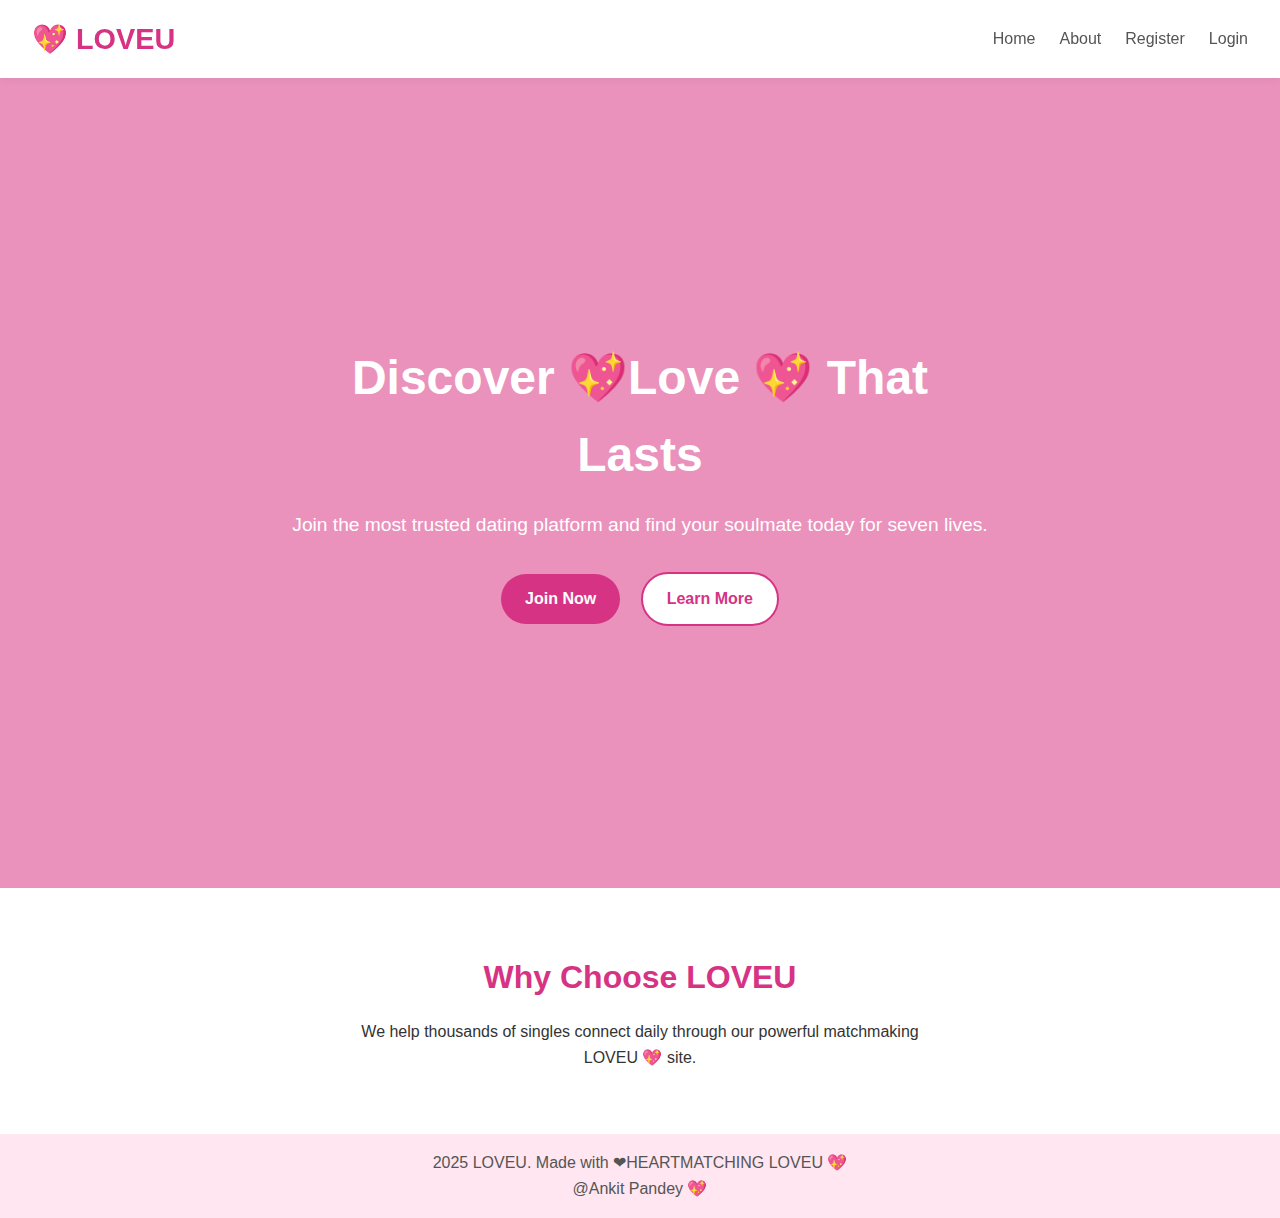
<file: dating/index.html>
<!DOCTYPE html>
<html lang="en">
<head>
  <meta charset="UTF-8" />
  <meta name="viewport" content="width=device-width, initial-scale=1.0"/>
  <title>MEET Your Soulmate</title>
  <link rel="stylesheet" href="dating.css" />

</head>
<body>
  <!-- Navbar -->
  <header class="navbar">
    <div class="logo">💖 LOVEU</div>
    <button class="hamburger" id="hamburger">&#9776;</button>
    <nav class="nav-links" id="navLinks">
      <a href="index.html">Home</a>
      <a href="datingabout.html">About</a>
      <a href="datingregister.html">Register</a>
      <a href="datinglogin.html">Login</a>
    </nav>
  </header>

  <!-- Hero Section -->
  <section class="hero">
    <div class="overlay"></div>
    <div class="hero-content">
      <h1>Discover 💖Love 💖 That Lasts</h1>
      <p>Join the most trusted dating platform and find your soulmate today  for seven lives.</p>
      <div class="buttons">
        <a href="datingregister.html" class="btn join">Join Now</a>
        <a href="#about" class="btn learn">Learn More</a>
      </div>
    </div>
  </section>

  <!-- About Section -->
  <section id="about" class="about-section">
    <h2>Why Choose LOVEU</h2>
    <p>We help thousands of singles connect daily through our powerful matchmaking  LOVEU 💖 site.</p>
  </section>

  <!-- Footer -->
  <footer class="footer">
    <p>2025 LOVEU. Made with ❤HEARTMATCHING LOVEU 💖</p>
    <p> @Ankit Pandey 💖</p>
  </footer>

  <script src="dating.js"></script>
</body>
</html>
</file>
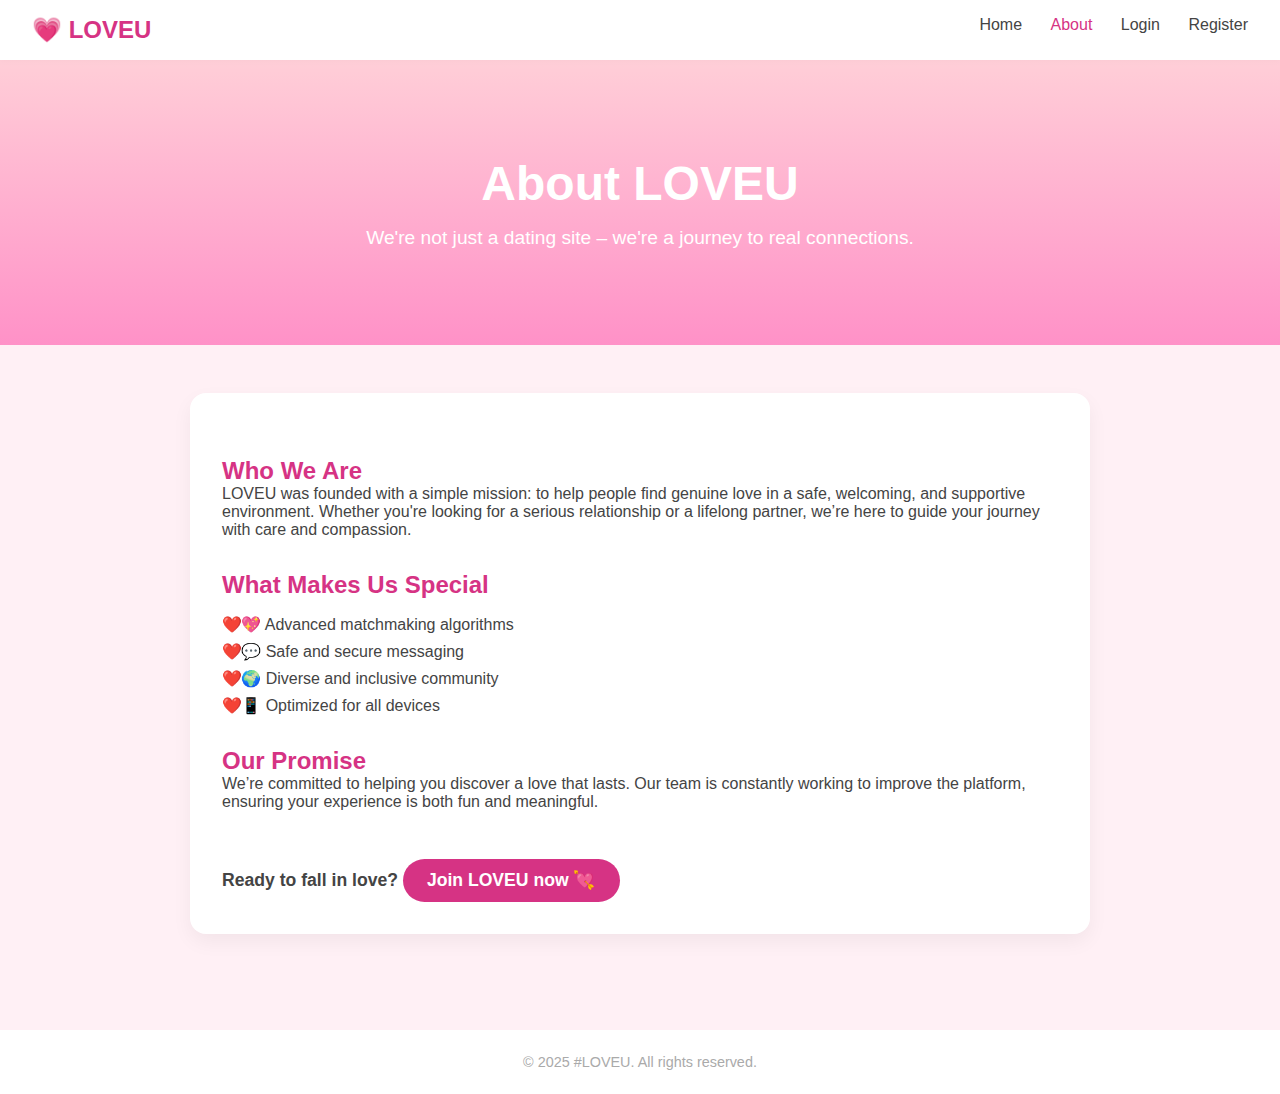
<file: dating/datingabout.html>
<!DOCTYPE html>
<html lang="en">
<head>
  <meta charset="UTF-8" />
  <meta name="viewport" content="width=device-width, initial-scale=1.0"/>
  <title>About Us - LOVEU</title>
  <link rel="stylesheet" href="datingabout.css" />
</head>
<body>
  <header class="navbar">
    <div class="logo">💗 LOVEU</div>
    <nav>
      <a href="index.html">Home</a>
      <a href="datingabout.html" class="active">About</a>
      <a href="datinglogin.html">Login</a>
      <a href="datingregister.html">Register</a>
    </nav>
  </header>

  <section class="hero">
    <div class="hero-text">
      <h1>About LOVEU</h1>
      <p>We're not just a dating site – we're a journey to real connections.</p>
    </div>
  </section>

  <section class="about-content">
    <div class="container">
      <h2>Who We Are</h2>
      <p>LOVEU was founded with a simple mission: to help people find genuine love in a safe, welcoming, and supportive environment. Whether you're looking for a serious relationship or a lifelong partner, we’re here to guide your journey with care and compassion.</p>

      <h2>What Makes Us Special</h2>
      <ul>
        <li>💖 Advanced matchmaking algorithms</li>
        <li>💬 Safe and secure messaging</li>
        <li>🌍 Diverse and inclusive community</li>
        <li>📱 Optimized for all devices</li>
      </ul>

      <h2>Our Promise</h2>
      <p>We’re committed to helping you discover a love that lasts. Our team is constantly working to improve the platform, ensuring your experience is both fun and meaningful.</p>

      <p class="cta">Ready to fall in love? <a href="datingregister.html" class="join-btn">Join LOVEU now 💘</a></p>
    </div>
  </section>

  <footer>
    <p>&copy; 2025 #LOVEU. All rights reserved.</p>
  </footer>
</body>
</html>
</file>
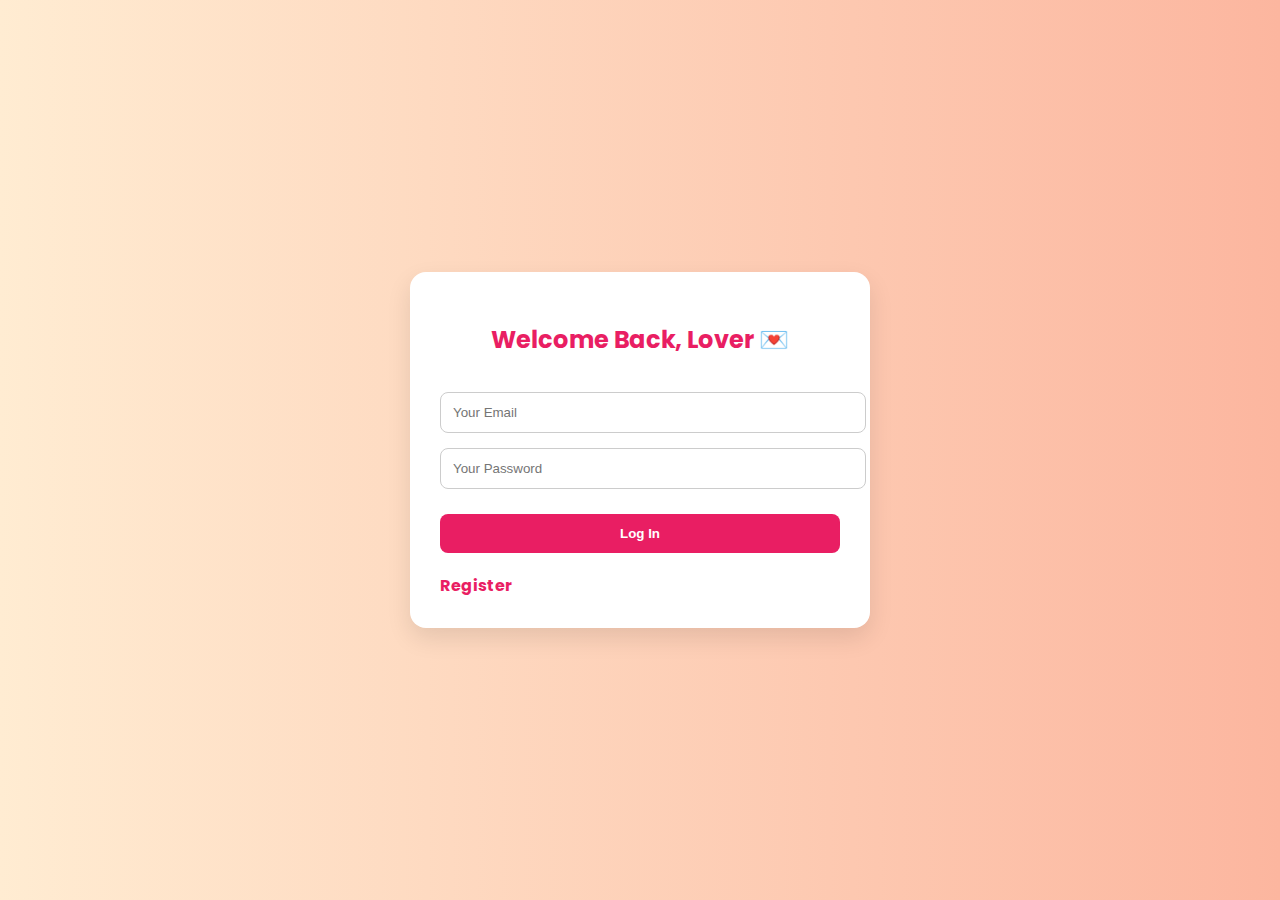
<file: dating/datinglogin.html>
<!DOCTYPE html>
<html lang="en">
<head>
  <meta charset="UTF-8">
  <title>Login to LOVEU 💕</title>
  <link href="https://fonts.googleapis.com/css2?family=Poppins:wght@300;500;700&display=swap" rel="stylesheet">
  <style>
    body {
      margin: 0;
      font-family: 'Poppins', sans-serif;
      background: linear-gradient(to right, #ffecd2, #fcb69f);
      display: flex;
      justify-content: center;
      align-items: center;
      height: 100vh;
    }
    form {
      background: white;
      padding: 30px;
      border-radius: 16px;
      width: 400px;
      box-shadow: 0 10px 25px rgba(0,0,0,0.1);
      animation: fadeIn 0.8s ease;
    }
    h2 {
      text-align: center;
      color: #e91e63;
    }
    input {
      width: 100%;
      padding: 12px;
      margin-top: 15px;
      border-radius: 8px;
      border: 1px solid #ccc;
    }
    button {
      background-color: #e91e63;
      color: white;
      padding: 12px;
      border: none;
      margin-top: 25px;
      border-radius: 8px;
      width: 100%;
      cursor: pointer;
      font-weight: bold;
    }
    button:hover {
      background-color: #d2185b;
    }
    .message {
      text-align: center;
      margin-top: 20px;
      color: #333;
    }
    a {
      text-decoration: none;
      color: #e91e63;
      font-weight: bold;
    }
    @keyframes fadeIn {
      from { opacity: 0; transform: translateY(20px); }
      to { opacity: 1; transform: translateY(0); }
    }
  </style>
</head>
<body>
  <form method="POST" action="">
    <h2>Welcome Back, Lover 💌</h2>
    <input type="email" name="email" placeholder="Your Email" required>
    <input type="password" name="password" placeholder="Your Password" required>
    <button type="submit">Log In</button>
    <div class="message"><!-- You can display messages here using JavaScript or backend logic --></div>
    <a href="datingregister.html">Register</a>
  </form>
</body>
</html>
</file>
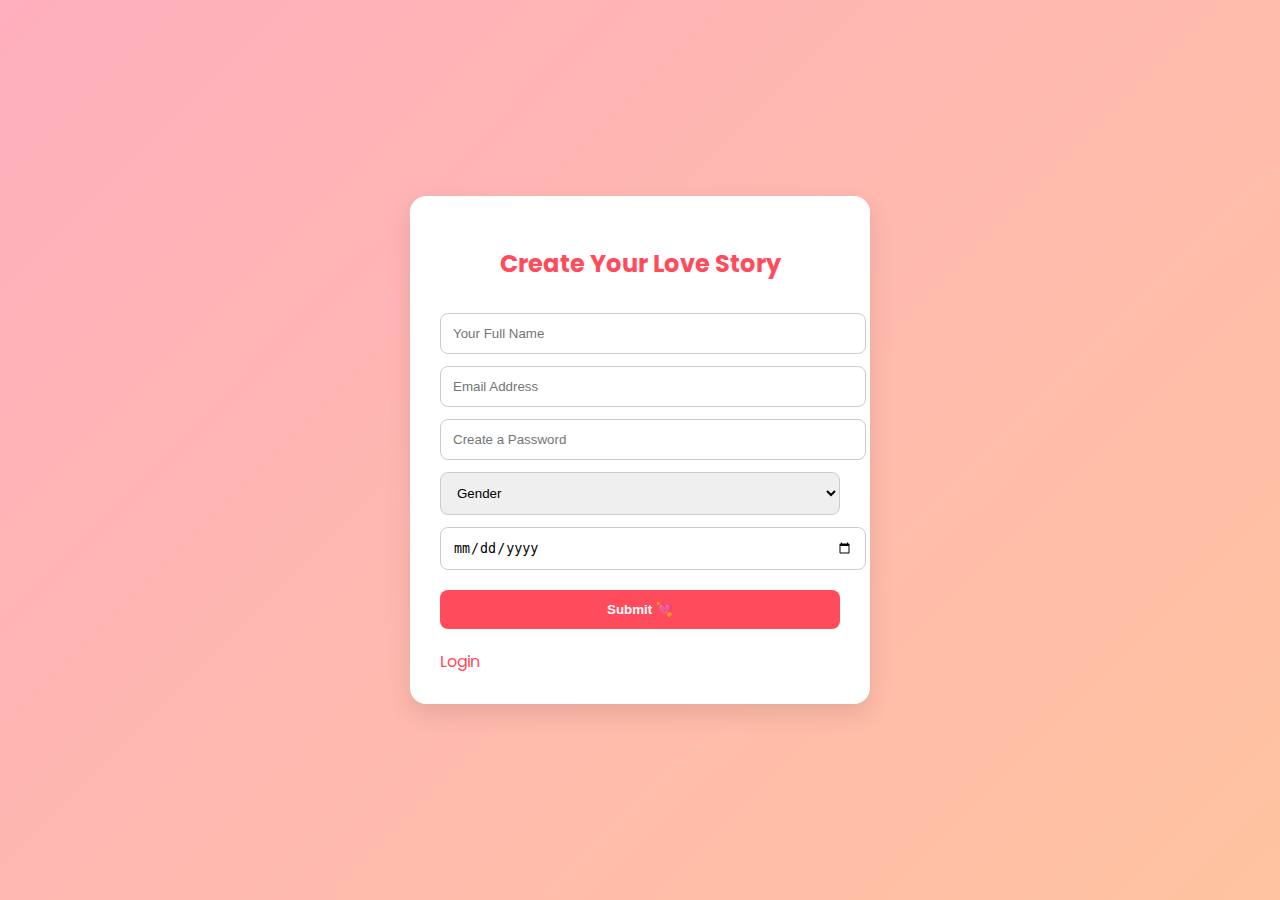
<file: dating/datingregister.html>
<!DOCTYPE html>
<html lang="en">
<head>
  <meta charset="UTF-8">
  <title>Join LoveConnect 💖</title>
  <link href="https://fonts.googleapis.com/css2?family=Poppins:wght@300;500;700&display=swap" rel="stylesheet">

  <style>
    body {
      margin: 0;
      font-family: 'Poppins', sans-serif;
      background: linear-gradient(135deg, #ffafbd, #ffc3a0);
      display: flex;
      justify-content: center;
      align-items: center;
      height: 100vh;
    }
    form {
      background: white;
      padding: 30px;
      border-radius: 16px;
      box-shadow: 0 10px 25px rgba(0,0,0,0.1);
      width: 400px;
      animation: fadeIn 1s ease-in-out;
    }
    h2 {
      text-align: center;
      color: #ff4b5c;
    }
    input, select {
      width: 100%;
      padding: 12px;
      margin-top: 12px;
      border-radius: 8px;
      border: 1px solid #ccc;
    }
    button {
      background-color: #ff4b5c;
      color: white;
      padding: 12px;
      border: none;
      margin-top: 20px;
      border-radius: 8px;
      width: 100%;
      cursor: pointer;
      font-weight: bold;
    }
    button:hover {
      background-color: #ff3a4a;
    }
    .message {
      text-align: center;
      margin-top: 20px;
      color: #333;
    }
    a {
      color: #ff4b5c;
      text-decoration: none;
    }
    @keyframes fadeIn {
      from { opacity: 0; transform: translateY(30px); }
      to { opacity: 1; transform: translateY(0); }
    }
  </style>
</head>
<body>
  <form method="POST" action="">
    <h2>Create Your Love Story</h2>
    <input type="text" name="fullname" placeholder="Your Full Name" required>
    <input type="email" name="email" placeholder="Email Address" required>
    <input type="password" name="password" placeholder="Create a Password" required>
    <select name="gender" required>
      <option value="">Gender</option>
      <option>Male</option>
      <option>Female</option>
      <option>Other</option>
    </select>
    <input type="date" name="dob" required>
    <button type="submit">Submit 💘</button>
    <div class="message"> <!-- You can show messages here via JavaScript or backend --> </div>
    <a href="datinglogin.html">Login</a>
  </form>
</body>
</html>
</file>
<file: dating/dating.css>
/* Base Styles */
* {
    margin: 0;
    padding: 0;
    box-sizing: border-box;
  }
  
  body {
    font-family: 'Helvetica Neue', sans-serif;
    background-color: #fff0f5;
    color: #333;
    line-height: 1.6;
  }
  
  a {
    text-decoration: none;
  }
  
  /* Navbar */
  .navbar {
    background: #fff;
    padding: 1rem 2rem;
    display: flex;
    justify-content: space-between;
    align-items: center;
    position: sticky;
    top: 0;
    box-shadow: 0 2px 8px rgba(0, 0, 0, 0.05);
    z-index: 1000;
  }
  
  .logo {
    font-size: 1.8rem;
    color: #d63384;
    font-weight: bold;
  }
  
  .nav-links {
    display: flex;
    gap: 1.5rem;
  }
  
  .nav-links a {
    color: #555;
    font-weight: 500;
  }
  
  .nav-links a:hover {
    color: #d63384;
  }
  
  /* Hamburger for mobile */
  .hamburger {
    font-size: 2rem;
    background: none;
    border: none;
    color: #d63384;
    display: none;
  }
  
  /* Hero */
  .hero {
    position: relative;
    height: 90vh;
   /* background: url('https://img.freepik.com/free-vector/neon-valentine-s-day-illustration_53876-80663.jpg?t=st=1744034759~exp=1744038359~hmac=0f92b68eea3d9b96b7d3a136948ce4704844c73b508687bd766fd7b4f6ba7773&w=826') center/cover no-repeat;*/
    display: flex;
    align-items: center;
    justify-content: center;
    text-align: center;
    color: #fff;
  }
  
  .overlay {
    position: absolute;
    inset: 0;
    background: rgba(214, 51, 132, 0.5);
    z-index: 1;
  }
  
  .hero-content {
    position: relative;
    z-index: 2;
    max-width: 700px;
    animation: fadeInUp 1s ease forwards;
  }
  
  .hero h1 {
    font-size: 3rem;
    margin-bottom: 1rem;
  }
  
  .hero p {
    font-size: 1.2rem;
    margin-bottom: 2rem;
  }
  
  .buttons .btn {
    display: inline-block;
    padding: 0.75rem 1.5rem;
    border-radius: 30px;
    font-weight: bold;
    margin: 0 0.5rem;
    transition: all 0.3s ease;
  }
  
  .btn.join {
    background: #d63384;
    color: #fff;
  }
  
  .btn.learn {
    background: #fff;
    color: #d63384;
    border: 2px solid #d63384;
  }
  
  .btn:hover {
    transform: translateY(-2px);
  }
  
  /* About Section */
  .about-section {
    padding: 4rem 2rem;
    text-align: center;
    background: #fff;
  }
  
  .about-section h2 {
    font-size: 2rem;
    color: #d63384;
    margin-bottom: 1rem;
  }
  
  .about-section p {
    max-width: 600px;
    margin: 0 auto;
  }
  
  /* Footer */
  .footer {
    background: #ffe6f0;
    text-align: center;
    padding: 1rem;
    color: #555;
  }
  
  /* Animations */
  @keyframes fadeInUp {
    from {
      opacity: 0;
      transform: translateY(40px);
    }
    to {
      opacity: 1;
      transform: translateY(0);
    }
  }
  
  /* Responsive */
  @media (max-width: 768px) {
    .nav-links {
      flex-direction: column;
      position: absolute;
      top: 60px;
      left: 0;
      width: 100%;
      background: #fff;
      display: none;
      padding: 1rem 0;
      box-shadow: 0 4px 8px rgba(0, 0, 0, 0.05);
    }
  
    .nav-links.active {
      display: flex;
    }
  
    .hamburger {
      display: block;
    }
  
    .hero h1 {
      font-size: 2.2rem;
    }
  
    .hero p {
      font-size: 1rem;
    }
  }
</file>
<file: dating/datingabout.css>
* {
    margin: 0;
    padding: 0;
    box-sizing: border-box;
  }
  
  body {
    font-family: 'Segoe UI', sans-serif;
    background: #fff0f5;
    color: #444;
  }
  
  .navbar {
    background: #ffffff;
    display: flex;
    justify-content: space-between;
    padding: 1rem 2rem;
    box-shadow: 0 2px 5px rgba(0,0,0,0.05);
  }
  
  .navbar .logo {
    font-size: 1.5rem;
    font-weight: bold;
    color: #d63384;
  }
  
  .navbar nav a {
    margin-left: 1.5rem;
    text-decoration: none;
    color: #444;
    font-weight: 500;
    transition: color 0.3s ease;
  }
  
  .navbar nav a.active,
  .navbar nav a:hover {
    color: #d63384;
  }
  
  .hero {
    background: linear-gradient(rgba(255, 192, 203, 0.7), rgba(255, 105, 180, 0.7)), url('https://img.freepik.com/free-vector/happy-valentines-day-shiny-hearts-background-with-text-space_1017-23191.jpg?t=st=1744111735~exp=1744115335~hmac=958aacc43c0afc8cffe3bdf4f36e175f80e52a18bfb4d6c3f0ef88a48932d9a5&w=1380') center/cover no-repeat;
    padding: 6rem 2rem;
    text-align: center;
    color: white;
  }
  
  .hero-text h1 {
    font-size: 3rem;
    margin-bottom: 1rem;
  }
  
  .hero-text p {
    font-size: 1.2rem;
  }
  
  .about-content {
    padding: 3rem 1rem;
  }
  
  .container {
    max-width: 900px;
    margin: auto;
    background: #fff;
    padding: 2rem;
    border-radius: 16px;
    box-shadow: 0 8px 20px rgba(0,0,0,0.05);
  }
  
  .about-content h2 {
    color: #d63384;
    margin-top: 2rem;
  }
  
  .about-content ul {
    list-style: none;
    margin: 1rem 0;
    padding-left: 0;
  }
  
  .about-content ul li {
    margin: 0.5rem 0;
    padding-left: 1.2rem;
    position: relative;
  }
  
  .about-content ul li::before {
    content: "❤️";
    position: absolute;
    left: 0;
  }
  
  .cta {
    margin-top: 2rem;
    font-weight: bold;
    font-size: 1.1rem;
  }
  
  .join-btn {
    display: inline-block;
    margin-top: 1rem;
    background-color: #d63384;
    color: white;
    padding: 0.7rem 1.5rem;
    border-radius: 25px;
    text-decoration: none;
    transition: 0.3s ease;
  }
  
  .join-btn:hover {
    background-color: #c2185b;
  }
  
  footer {
    text-align: center;
    padding: 1.5rem 0;
    background-color: #fff;
    color: #aaa;
    margin-top: 3rem;
    font-size: 0.9rem;
  }
</file>
